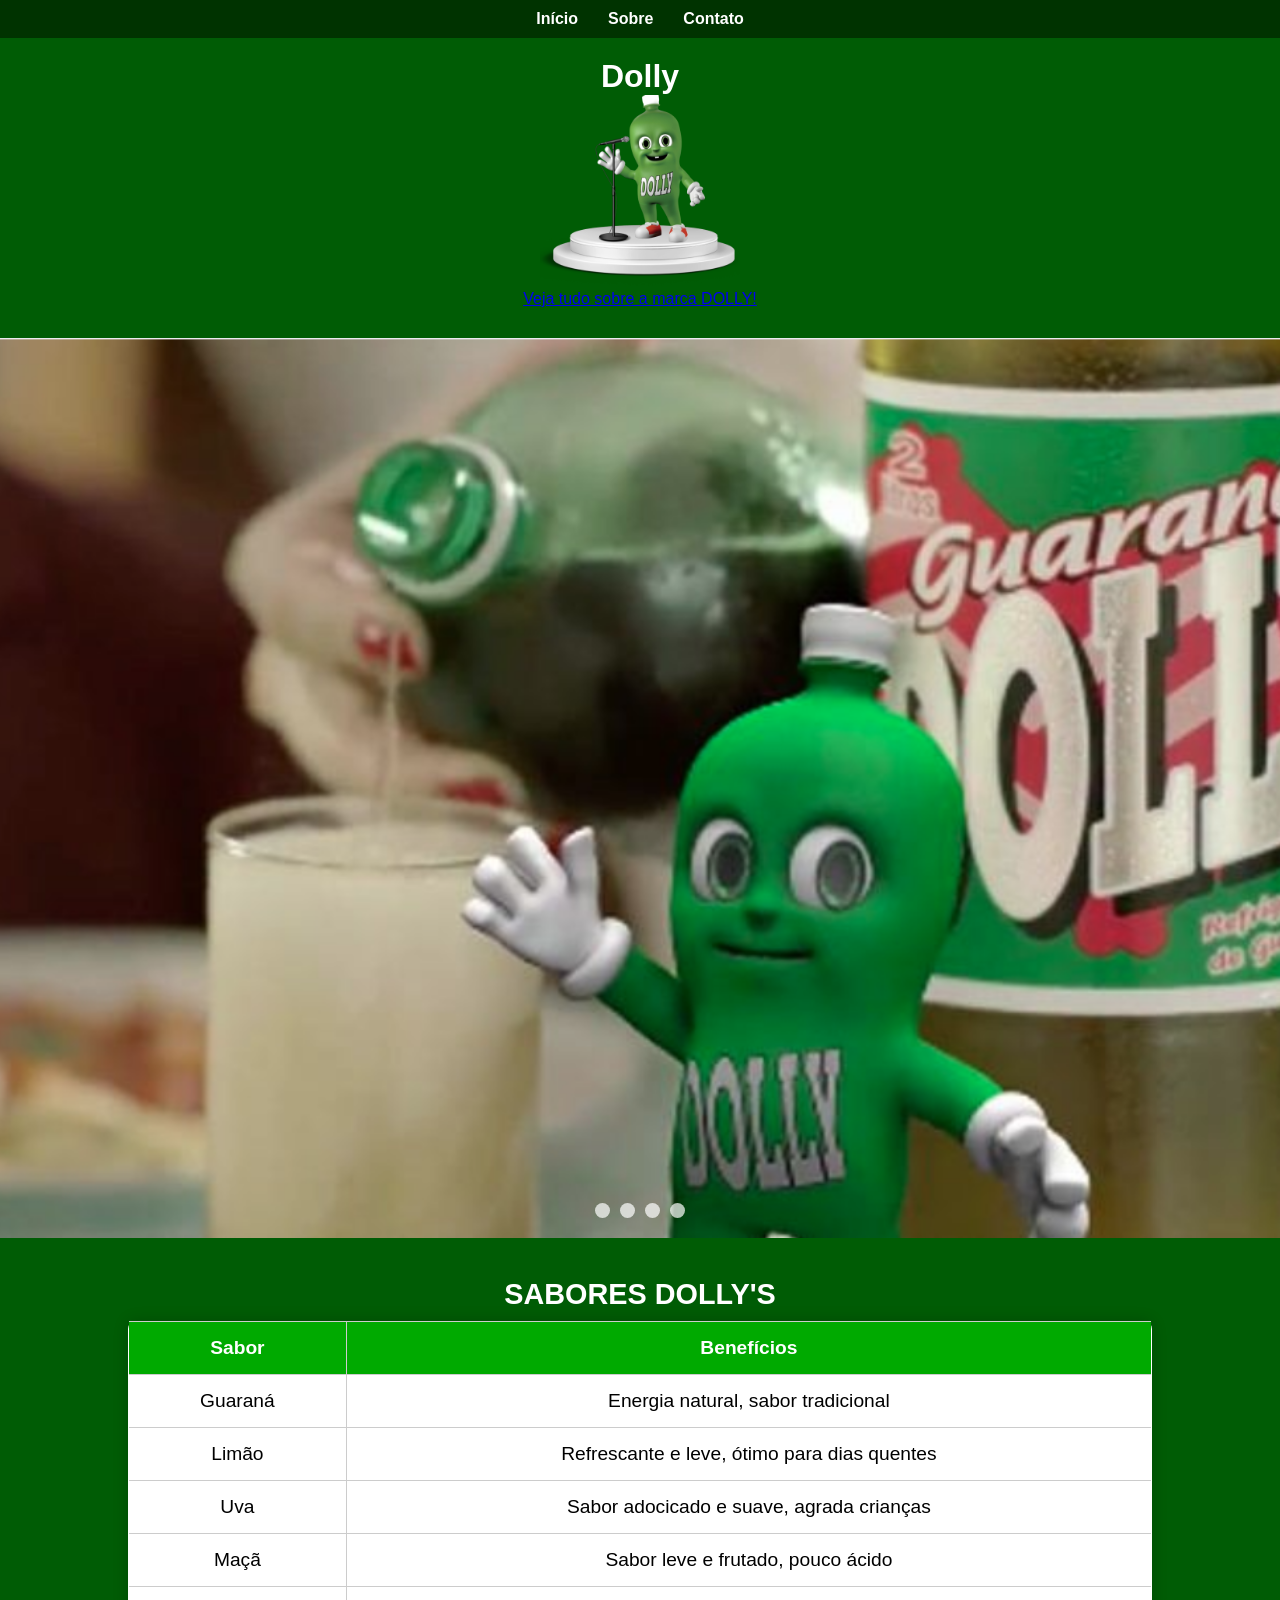
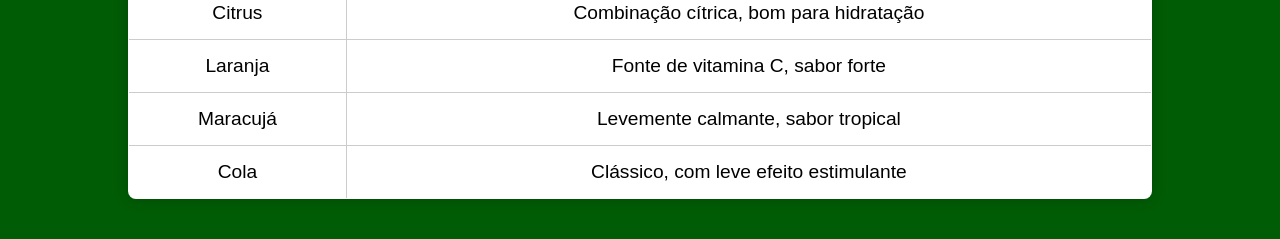
<file: loja automático/index.html>
<!DOCTYPE html>
<html lang="pt-br">
<head>
  <meta charset="UTF-8" />
  <meta name="viewport" content="width=device-width, initial-scale=1.0"/>
  <title>Dolly</title>
  <link rel="stylesheet" href="style.css" />
</head>
<body class="light-theme">

    <header>
        <nav>
          <ul>
            <li><a href="#">Início</a></li>
            <li><a href="#">Sobre</a></li>
            <li><a href="#">Contato</a></li>
          </ul>
        </nav>
      </header>
      
  <h1>Dolly</h1>
  <ul>
    <li><img src="dollynho_palco-.png" alt="logo" width="200"></li>
  </ul>

  <p><a href="https://www.dolly.com.br/" target="_blank">Veja tudo sobre a marca DOLLY!</a></p>

  <div class="slide-container">
    <span id="slider1"></span>
    <span id="slider2"></span>
    <span id="slider3"></span>
    <span id="reset"></span>

    <div class="image-container">
      <img src="dolly1.png" class="slider-image" />
      <img src="dolly2.png" class="slider-image" />
      <img src="dolly3.png" class="slider-image" />
    </div>

    <div class="button-container">
      <a href="#slider1" class="slider-button"></a>
      <a href="#slider2" class="slider-button"></a>
      <a href="#slider3" class="slider-button"></a>
      <a href="#reset" class="slider-button reset-button"></a>
    </div>
  </div>

  <table border="1">
    <caption><strong>SABORES DOLLY'S</strong></caption>
    <thead>
      <tr>
        <th>Sabor</th>
        <th>Benefícios</th>
      </tr>
    </thead>
    <tbody>
      <tr><td>Guaraná</td><td>Energia natural, sabor tradicional</td></tr>
      <tr><td>Limão</td><td>Refrescante e leve, ótimo para dias quentes</td></tr>
      <tr><td>Uva</td><td>Sabor adocicado e suave, agrada crianças</td></tr>
      <tr><td>Maçã</td><td>Sabor leve e frutado, pouco ácido</td></tr>
      <tr><td>Citrus</td><td>Combinação cítrica, bom para hidratação</td></tr>
      <tr><td>Laranja</td><td>Fonte de vitamina C, sabor forte</td></tr>
      <tr><td>Maracujá</td><td>Levemente calmante, sabor tropical</td></tr>
      <tr><td>Cola</td><td>Clássico, com leve efeito estimulante</td></tr>
    </tbody>
  </table>

</body>
</html>
</file>
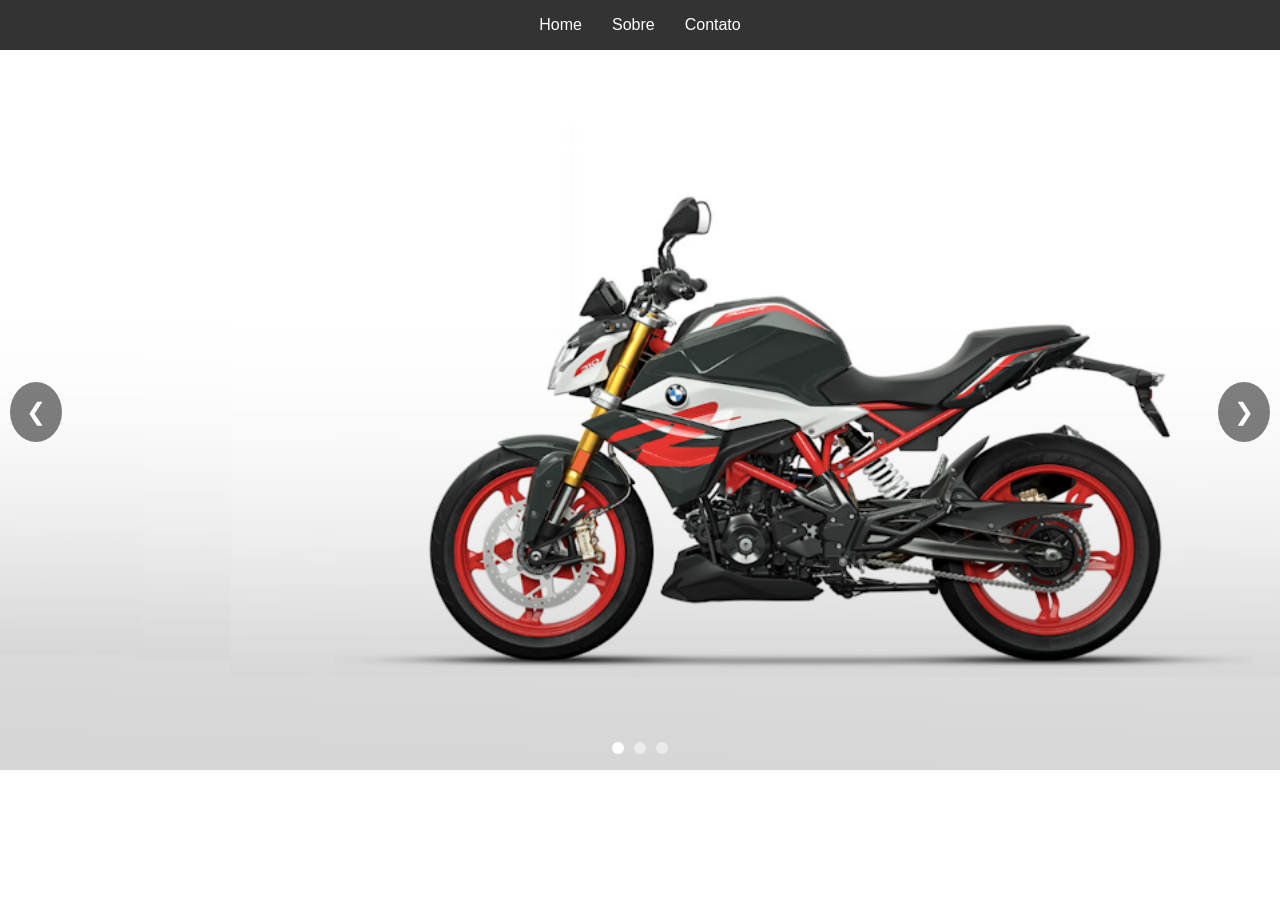
<file: loja/index.html>
<!DOCTYPE html>
<html lang="pt-br">
<head>
    <meta charset="UTF-8" />
    <meta name="viewport" content="width=device-width, initial-scale=1.0"/>
    <link rel="stylesheet" href="main.css" />
    <title>Carrossel BMW</title>
</head>
<body>

    <header>
        <nav>
            <ul>
                <li><a href="#">Home</a></li>
                <li><a href="#">Sobre</a></li>
                <li><a href="#">Contato</a></li>
            </ul>
        </nav>
    </header>

    <section class="carousel-container">
        <div class="carousel">
            <div class="carousel-item">
                <img src="BMW1.png" alt="BMW 1" />
            </div>
            <div class="carousel-item">
                <img src="BMW2.png" alt="BMW 2" />
            </div>
            <div class="carousel-item">
                <img src="BMW3.png" alt="BMW 3" />
            </div>
        </div>

        <!-- Botões com setas visíveis -->
        <button class="carousel-button prev">&#10094;</button>
        <button class="carousel-button next">&#10095;</button>

        <div class="carousel-dots"></div>
    </section>

    <script src="app.js"></script>
</body>
</html>
</file>
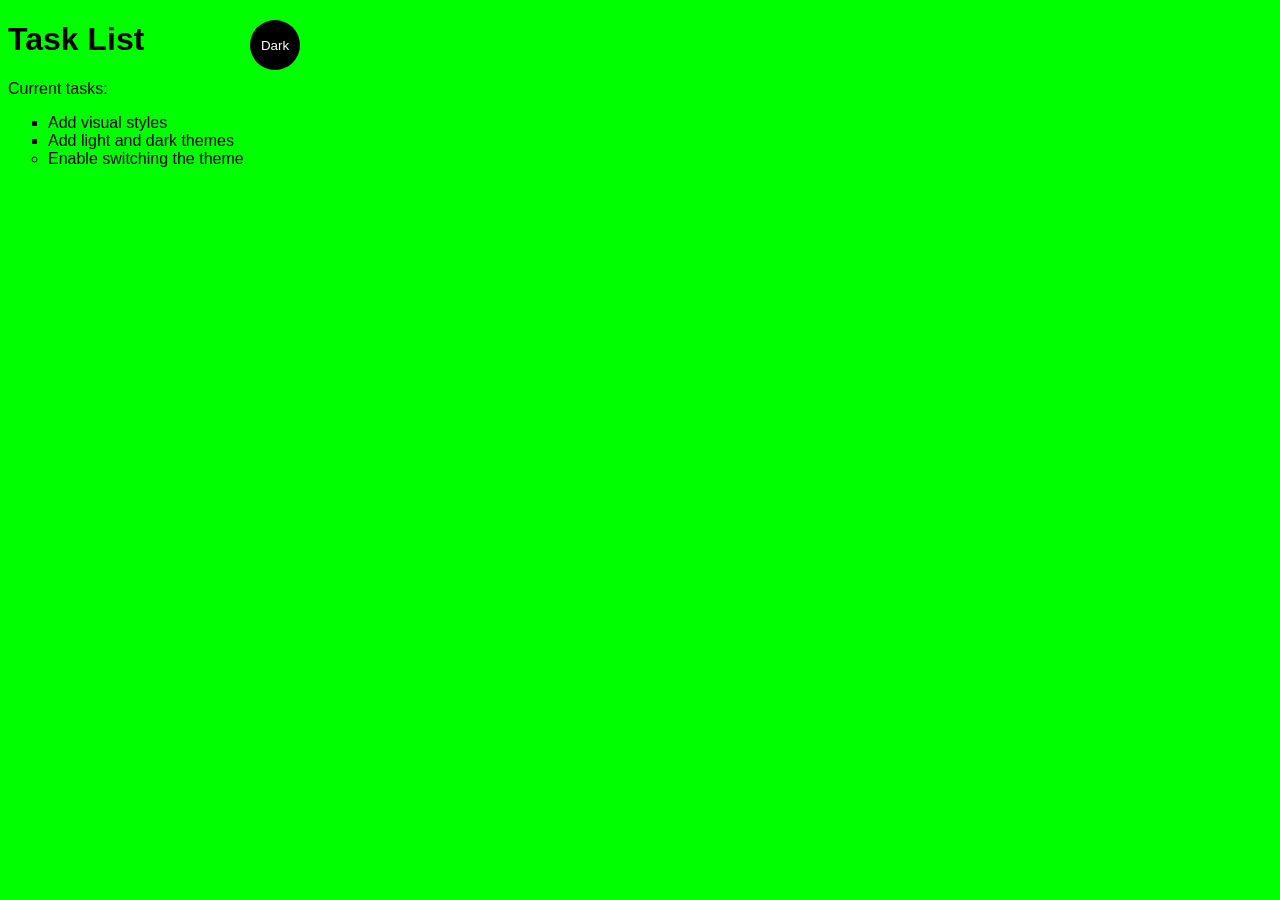
<file: site-simples/index.html>
<!DOCTYPE html>
<html lang="en">
<head>
    <meta charset="UTF-8">
    <title>Loja Oficial</title>
    <link rel="stylesheet" href="main.css">
</head>
<body class="light-theme">
    <h1>Task List</h1>
    <p id="msg">Current tasks:</p>
    <ul>
        <li class="list">Add visual styles</li>
        <li class="list">Add light and dark themes</li>
        <li>Enable switching the theme</li>
    </ul>
    <div>
        <button class="btn">Dark</button>
    </div>
    <script src="apps.js"></script>
    <noscript>You need to enable JavaScript to view the full site.</noscript>
</body>
</html>
</file>
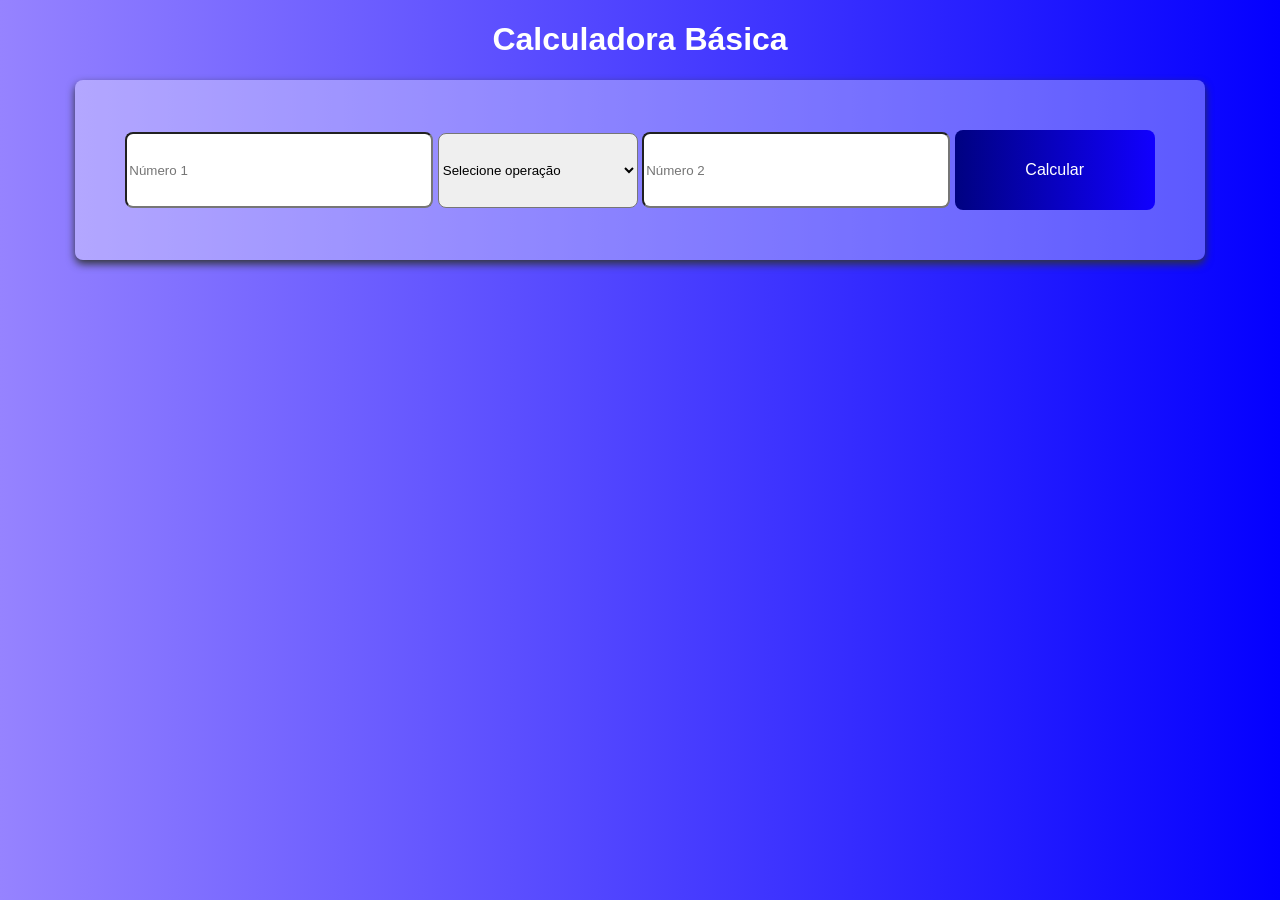
<file: calculadora html/calculadora.html>
<!DOCTYPE html>
<html lang="pt-BR">
<head>
    <meta charset="UTF-8">
    <meta name="viewport" content="width=device-width, initial-scale=1.0">
    <link rel="stylesheet" href="main.css">
    <title>Calculadora Básica</title>
</head>
<body>
    <h1>Calculadora Básica</h1>

    <form class="calcForm" id="calcForm">
        <input type="number" id="num1" placeholder="Número 1" required/>
        <select id="operacao" name="operacao" required>
            <option value="" disabled selected>Selecione operação</option>
            <option value="somar">Somar</option>
            <option value="subtrair">Subtrair</option>
            <option value="multiplicar">Multiplicar</option>
            <option value="dividir">Dividir</option>
        </select>
        <input type="number" id="num2" name="num2" placeholder="Número 2" required/>
        <button type="submit">Calcular</button>
    </form>
    <script src="script.js"></script>
    <div id="erro"></div>
    <div id="resultado"></div>
</body>
</html>
</file>
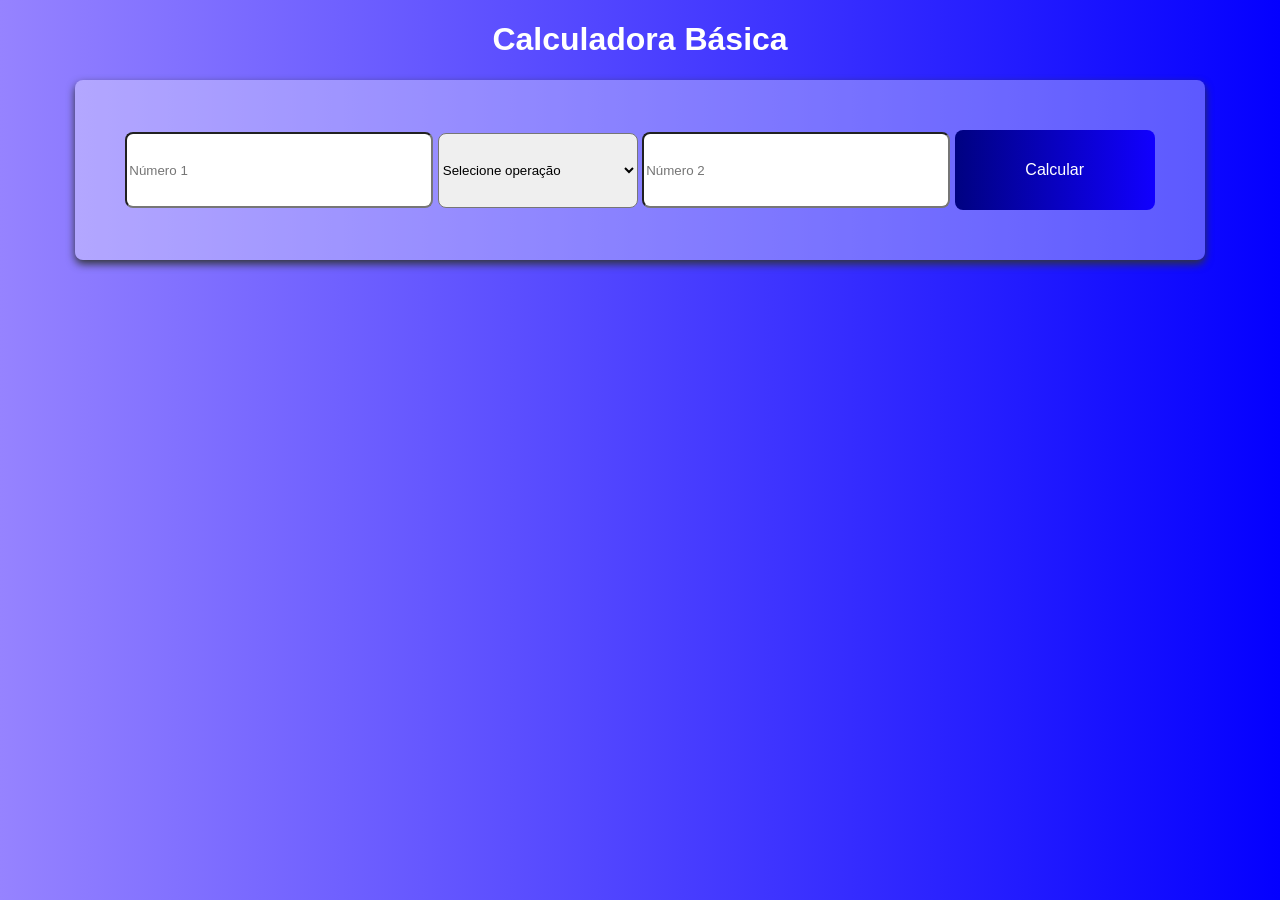
<file: Calculadora senaii/calculadora.html>
<!DOCTYPE html>
<html lang="pt-BR">
<head>
    <meta charset="UTF-8">
    <meta name="viewport" content="width=device-width, initial-scale=1.0">
    <link rel="stylesheet" href="CSS/main.css">
    <title>Calculadora Básica</title>
</head>
<body>
    <h1>Calculadora Básica</h1>

    <form class="calcForm" id="calcForm">
        <input type="number" id="num1" placeholder="Número 1" required/>
        <select id="operacao" name="operacao" required>
            <option value="" disabled selected>Selecione operação</option>
            <option value="somar">Somar</option>
            <option value="subtrair">Subtrair</option>
            <option value="multiplicar">Multiplicar</option>
            <option value="dividir">Dividir</option>
        </select>
        <input type="number" id="num2" name="num2" placeholder="Número 2" required/>
        <button type="submit">Calcular</button>
    </form>
    <script src="js/script.js"></script>
    <div id="erro"></div>
    <div id="resultado"></div>
</body>
</html>
</file>
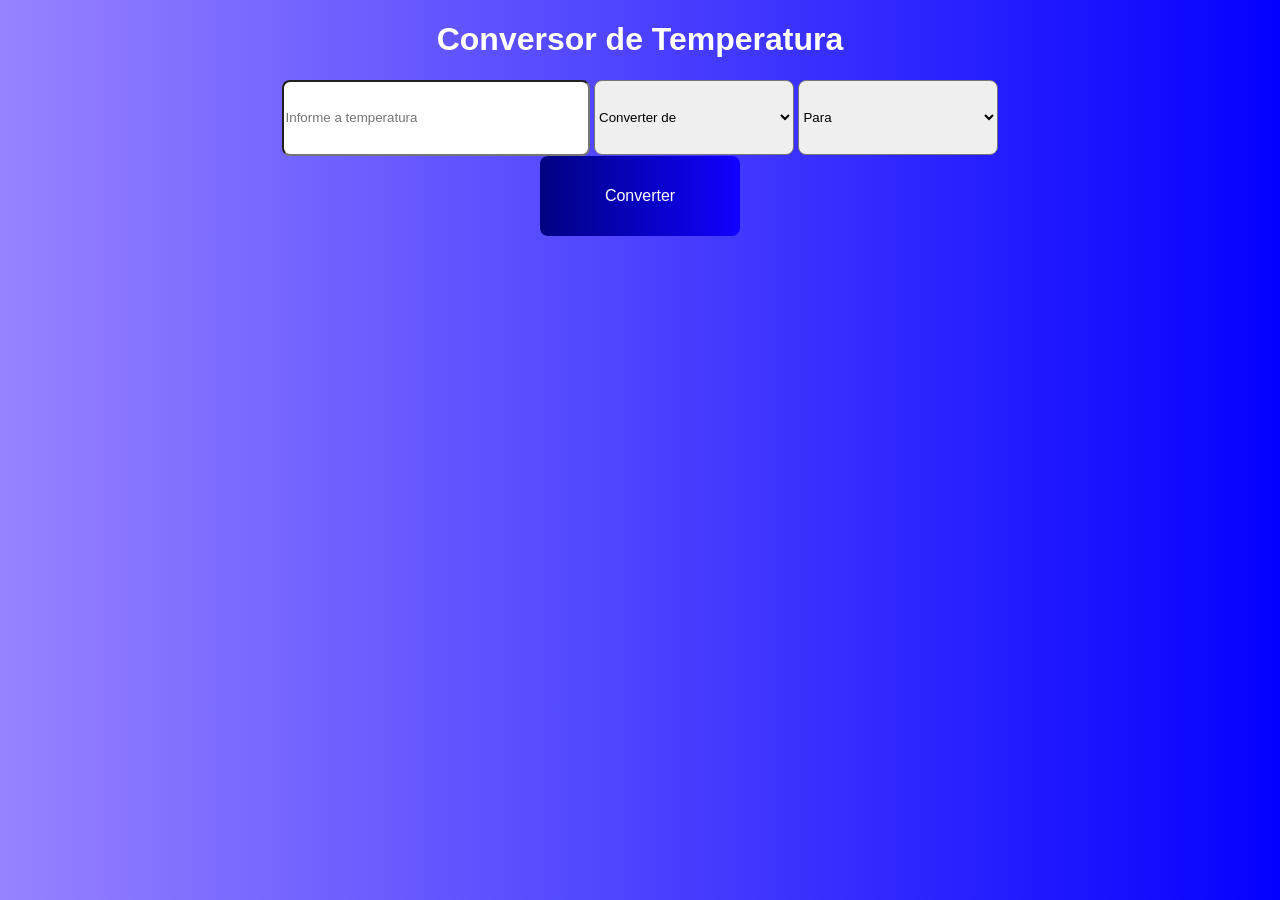
<file: Conversor de Temperatura/conversor.html>
<!DOCTYPE html>
<html lang="pt-br">
<head>
    <link rel="stylesheet" href="style.css">
    <meta charset="UTF-8">
    <meta name="viewport" content="width=device-width, initial-scale=1.0">
    <title>Conversor de Temperatura</title>
</head>
<body>
    <h1>Conversor de Temperatura</h1>
    <form class="calculadora" id="conversor">
        <input type="number" id="valor" name="valor" placeholder="Informe a temperatura" required/>

        <select id="de" name="de" required>
            <option value="" disabled selected>Converter de</option>
            <option value="celsius">Celsius (°C)</option>
            <option value="fahrenheit">Fahrenheit (°F)</option>
            <option value="kelvin">Kelvin (K)</option>
        </select>

        <select id="para" name="para" required>
            <option value="" disabled selected>Para</option>
            <option value="celsius">Celsius (°C)</option>
            <option value="fahrenheit">Fahrenheit (°F)</option>
            <option value="kelvin">Kelvin (K)</option>
        </select>

        <div class="botao">
            <button type="submit">Converter</button>
        </div>
    </form>

    <div id="erro"></div>
    <div id="resultado"></div>

    <script src="script.js"></script>
</body>
</html>
</file>
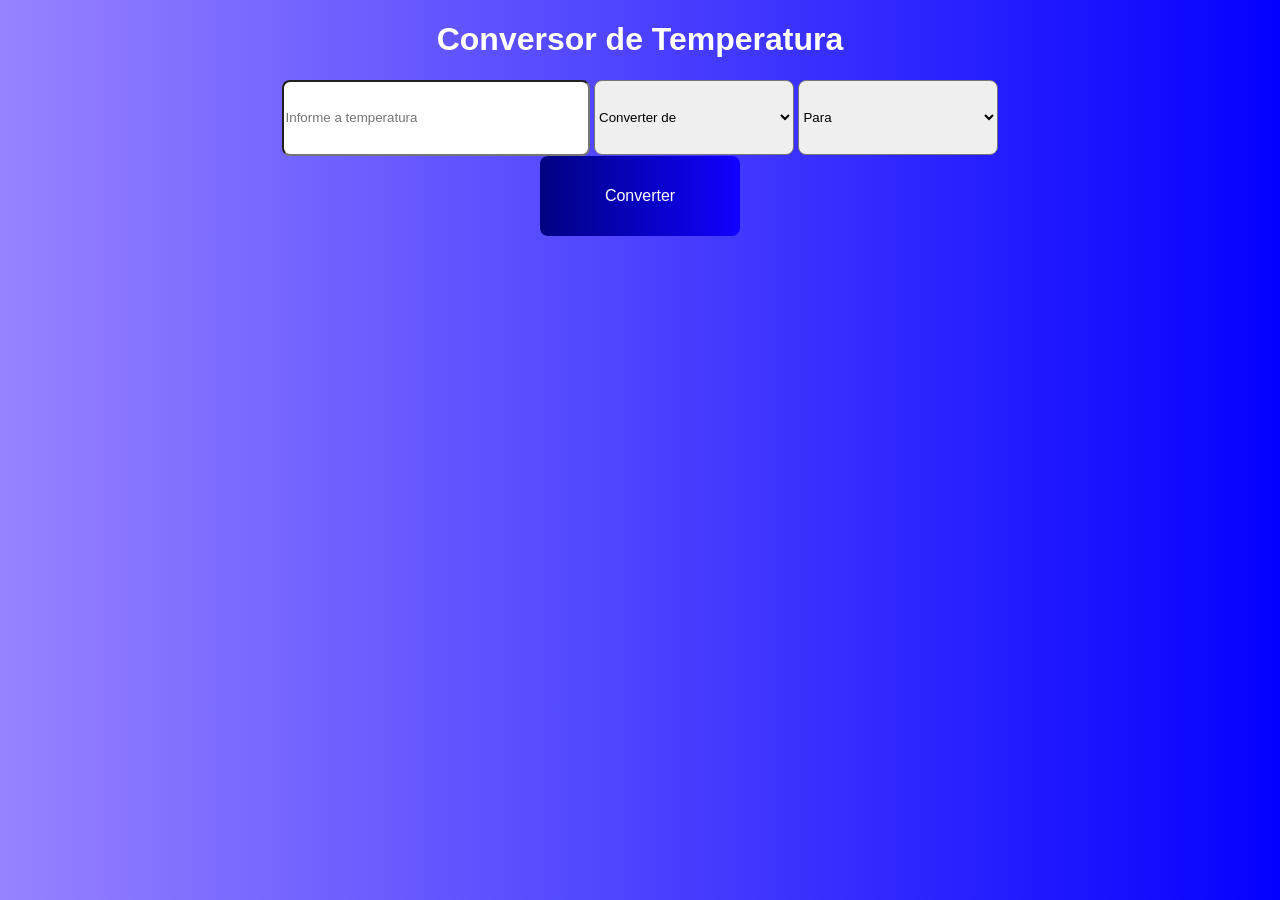
<file: Conversor/conversor.html>
<!DOCTYPE html>
<html lang="pt-br">
<head>
    <link rel="stylesheet" href="CSS/style.css">
    <meta charset="UTF-8">
    <meta name="viewport" content="width=device-width, initial-scale=1.0">
    <title>Conversor de Temperatura</title>
</head>
<body>
    <h1>Conversor de Temperatura</h1>
    <form class="calculadora" id="conversor">
        <input type="number" id="valor" name="valor" placeholder="Informe a temperatura" required/>

        <select id="de" name="de" required>
            <option value="" disabled selected>Converter de</option>
            <option value="celsius">Celsius (°C)</option>
            <option value="fahrenheit">Fahrenheit (°F)</option>
            <option value="kelvin">Kelvin (K)</option>
        </select>

        <select id="para" name="para" required>
            <option value="" disabled selected>Para</option>
            <option value="celsius">Celsius (°C)</option>
            <option value="fahrenheit">Fahrenheit (°F)</option>
            <option value="kelvin">Kelvin (K)</option>
        </select>

        <div class="botao">
            <button type="submit">Converter</button>
        </div>
    </form>

    <div id="erro"></div>
    <div id="resultado"></div>

    <script src="Js/script.js"></script>
</body>
</html>
</file>
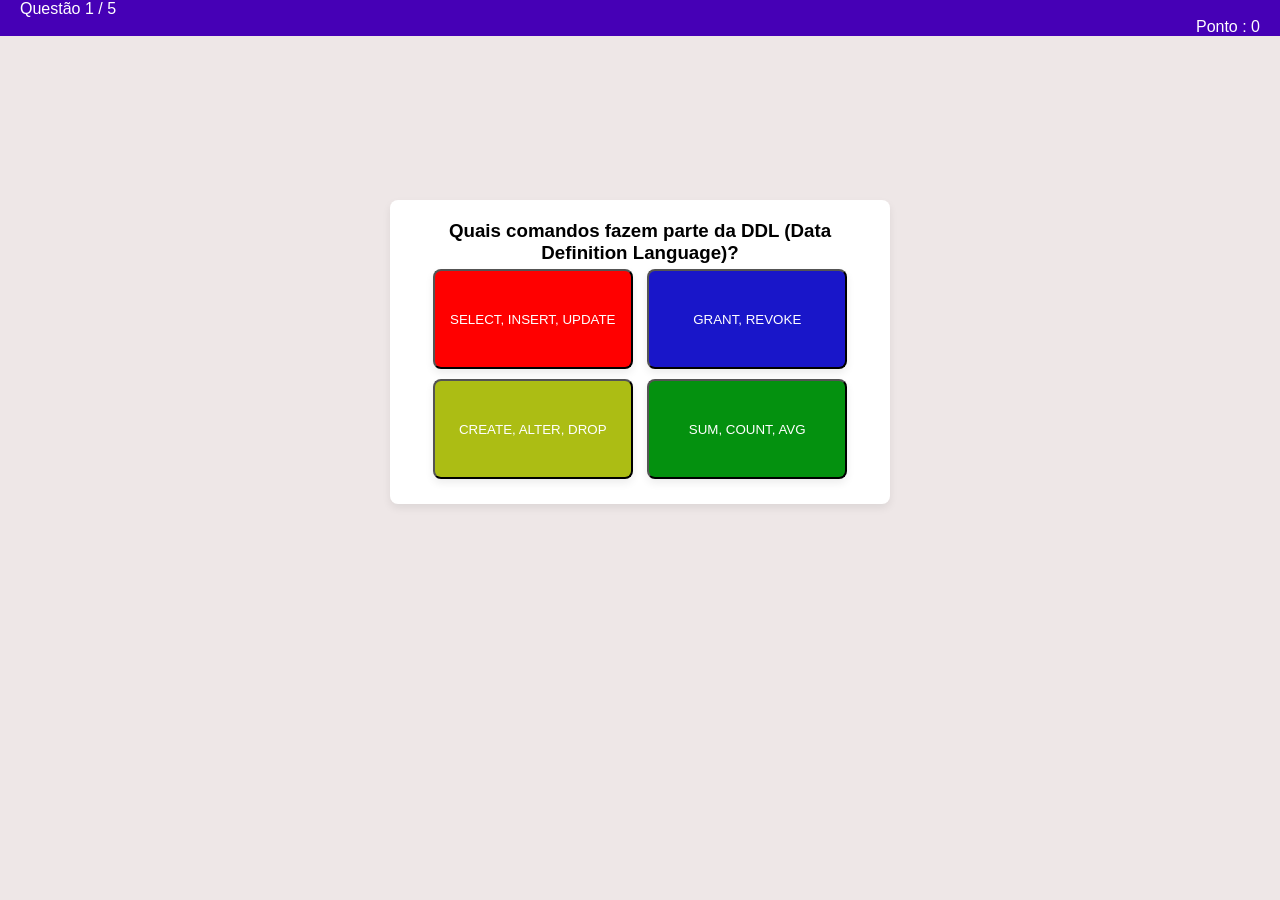
<file: Tela Quizz/Quiz.html>
<!DOCTYPE html>
<html lang="en">

<head>
    <meta charset="UTF-8">
    <meta name="viewport" content="width=device-width, initial-scale=1.0">
    <link rel="stylesheet" href="css/style.css">
    <title>Tela Quiz</title>
</head>

<body>
    <header>
        <div class="questao">Questão 1 / 5</div>
        <div class="ponto">Ponto : 0</div>
</header>
        <div class="Bloco">
            <h3>Quais comandos fazem parte da DDL (Data Definition Language)?</h2>

            <div class="opcoes"></div>
            <button class="vermelho">SELECT, INSERT, UPDATE</button>
            <button class="azul">GRANT, REVOKE</button>
            <button class="amarelo">CREATE, ALTER, DROP</button>
            <button class="verde">SUM, COUNT, AVG</button>
</body>

</html>
</file>
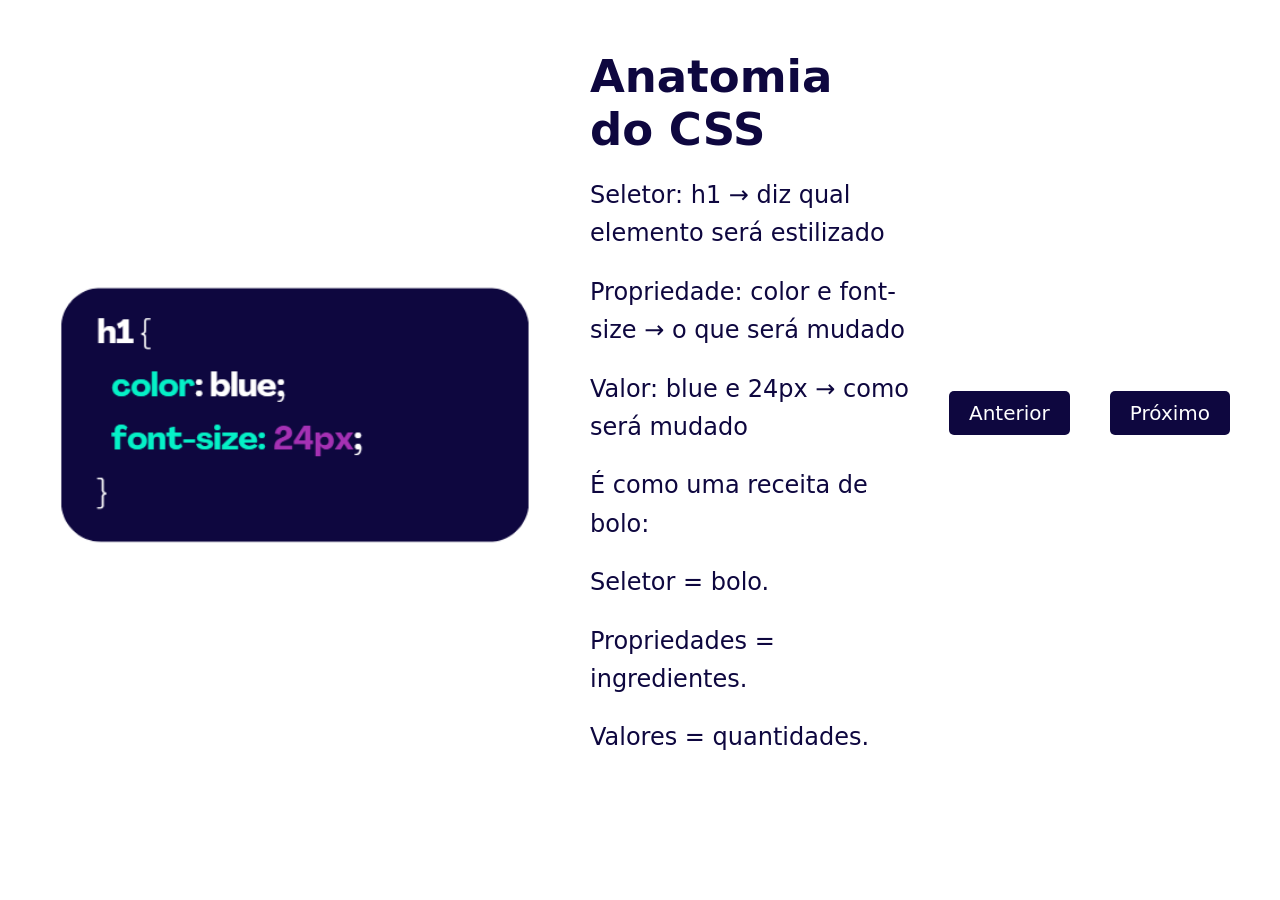
<file: Missão CSS/Missão CSS/anatomia.html>
<!DOCTYPE html>
<html lang="pt-br">
<head>
    <meta charset="UTF-8">
    <meta name="viewport" content="width=device-width, initial-scale=1.0">
    <title>Anatomia do CSS</title>
    <link rel="stylesheet" href="style.css">
</head>
<body>
    <div class="container">
        <div class="imagem">
            <img src="Captura de tela 2025-11-05 121807.png" alt="w3c e navegadores">
        </div>
        <div class="texto">
            <h1>Anatomia do CSS</h1>
            <p>Seletor: h1 → diz qual elemento será estilizado</p>
            <p>Propriedade: color e font-size → o que será mudado</p>
            <p>Valor: blue e 24px → como será mudado</p>
            <p>É como uma receita de bolo:</p>
            <p>Seletor = bolo.</p>
            <p>Propriedades = ingredientes.</p>
            <p>Valores = quantidades.</p>

        </div>
          <a href="ligarocss.html">
                <button>Anterior</button>
            </a>
        <a href="mira.html">
                <button>Próximo</button>
            </a>
    </div>
</body>
</html>
</file>
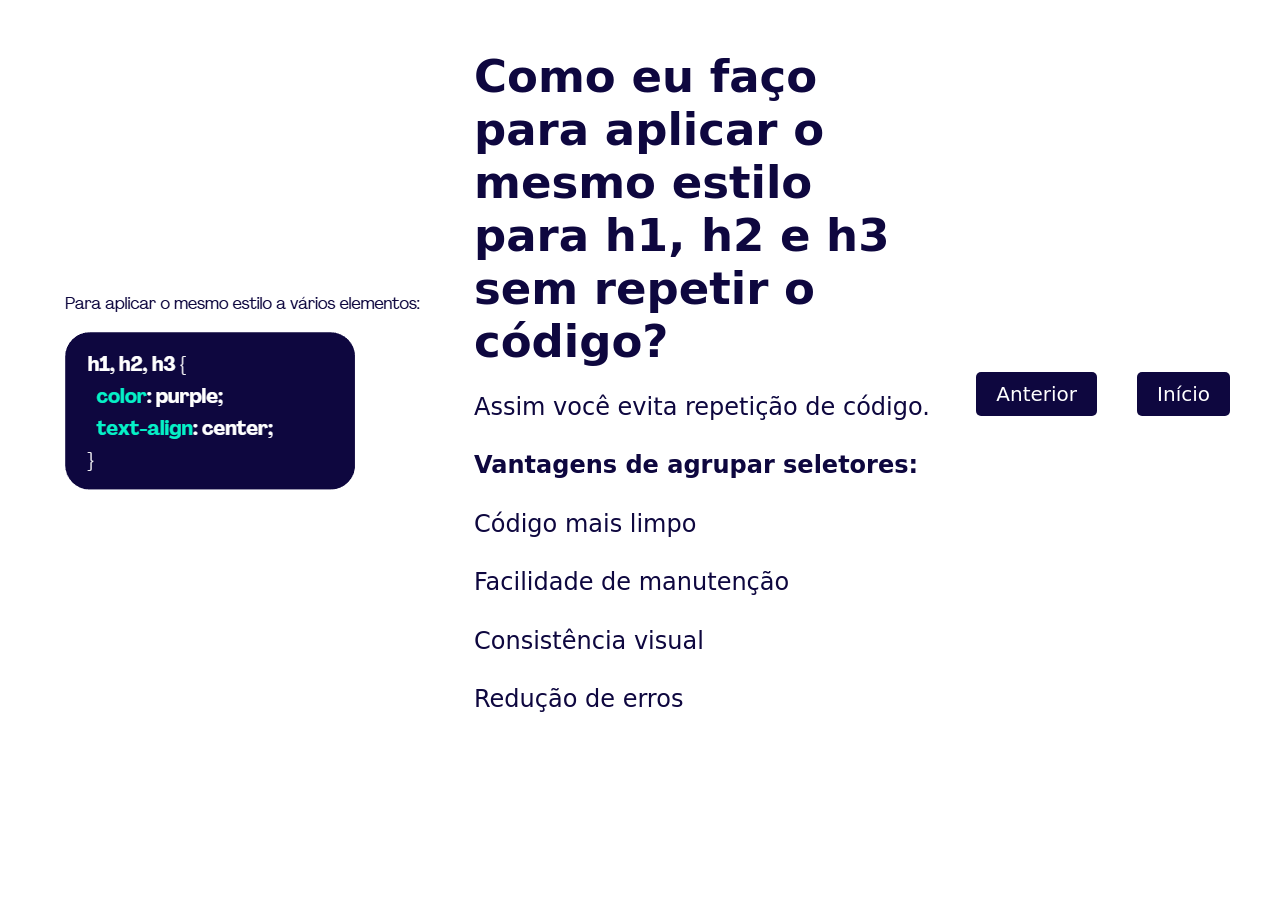
<file: Missão CSS/Missão CSS/h1h2h3.html>
<!DOCTYPE html>
<html lang="pt-br">
<head>
    <meta charset="UTF-8">
    <meta name="viewport" content="width=device-width, initial-scale=1.0">
    <title>Como aplicar o mesmo estilo?</title>
    <link rel="stylesheet" href="style.css">
</head>
<body>
    <div class="container">
        <div class="imagem1">
            <img src="Captura de tela 2025-11-05 140030.png" alt="exemplo">
        </div>
        <div class="texto">
            <h1>Como eu faço para aplicar o mesmo estilo para h1, h2 e h3 sem repetir o código?
</h1>
            <p>Assim você evita repetição de código.</p>
            <p><strong>Vantagens de agrupar seletores:</strong></p>
            <p>Código mais limpo</p>
            <p>Facilidade de manutenção</p>
            <p>Consistência visual</p>
            <p>Redução de erros</p>

        </div>
          <a href="ligarocss.html">
                <button>Anterior</button>
            </a>
        <a href="introducao.html">
                <button>Início</button>
            </a>
    </div>
</body>
</html>
</file>
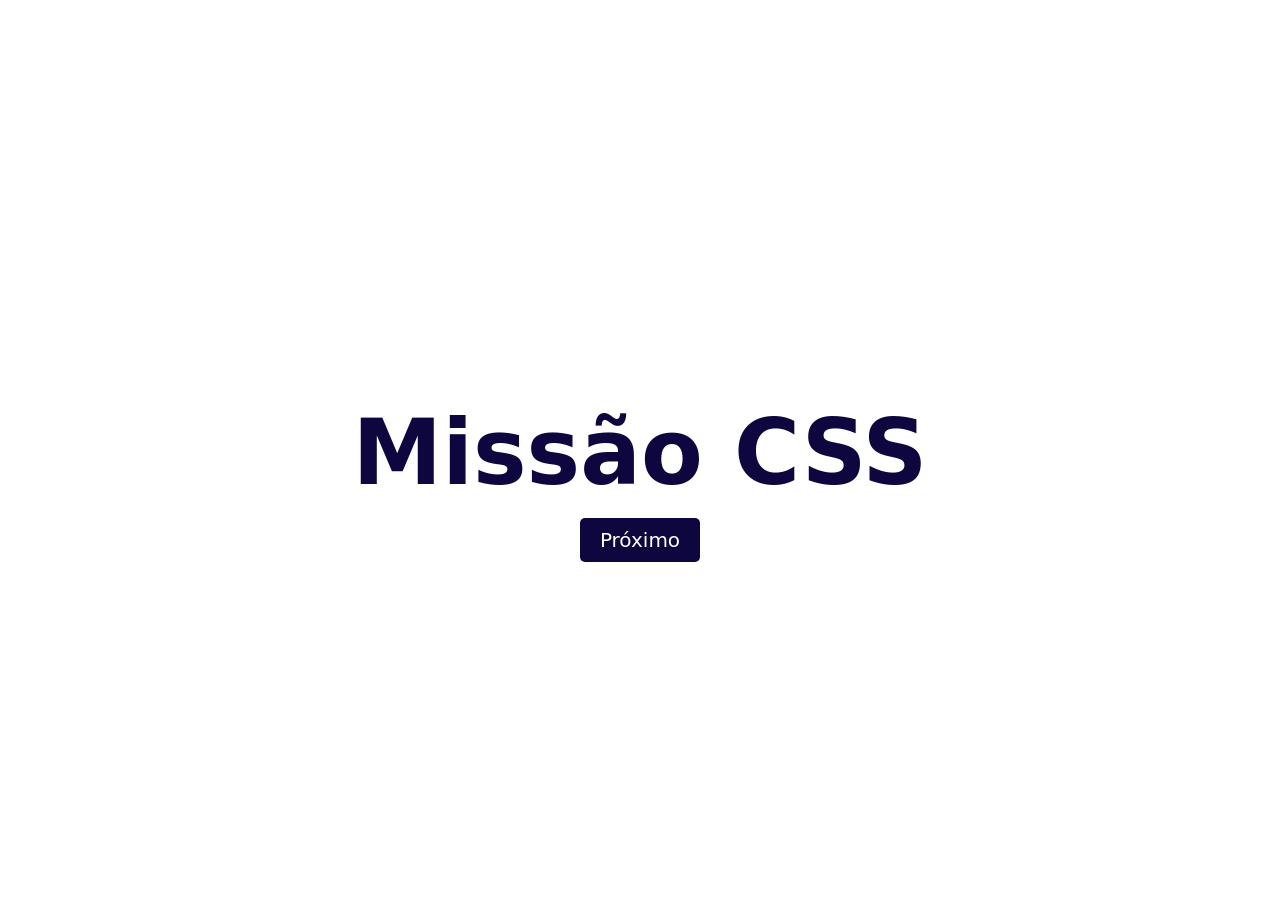
<file: Missão CSS/Missão CSS/introducao.html>
<!DOCTYPE html>
<html lang="pt-br">
<head>
    <link rel="stylesheet" href="style.css">
    <meta charset="UTF-8">
    <meta name="viewport" content="width=device-width, initial-scale=1.0">
    <title>Missão CSS</title>
</head>
<body>
    <div class="introducao">
        <main>
            <h1>Missão CSS</h1>
        </main>
          <a href="oqecss.html">
            <button>
                Próximo
            </button>
            </a>
    </div>
</body>
</html>
</file>
<file: loja automático/style.css>
* {
    margin: 0;
    padding: 0;
    box-sizing: border-box;
  }
  
  body {
    background-color: #005c05;
    text-align: center;
    font-family: Arial, sans-serif;
    color: white;
  }
  
  h1 {
    margin-top: 20px;
  }
  
  nav ul {
    list-style: none;
    display: flex;
    justify-content: center;
    background-color: #003300;
    padding: 10px;
  }
  
  nav ul li {
    margin: 0 15px;
  }
  
  nav ul li a {
    color: white;
    text-decoration: none;
    font-weight: bold;
  }
  
  .slide-container {
    width: 100vw;
    height: 100vh;
    overflow: hidden;
    position: relative;
    margin: 30px 0;
  }
  
  .image-container {
    width: 300vw;
    height: 100vh;
    display: flex;
    animation: slideAnimation 9s infinite ease-in-out;
  }
  
  .slider-image {
    width: 100vw;
    height: 100vh;
    object-fit: cover;
  }
  
  .button-container {
    position: absolute;
    bottom: 20px;
    left: 50%;
    transform: translateX(-50%);
    display: flex;
    gap: 10px;
  }
  
  .slider-button {
    display: inline-block;
    height: 15px;
    width: 15px;
    border-radius: 50%;
    background-color: rgba(255, 255, 255, 0.7);
    cursor: pointer;
    transition: background-color 0.3s ease;
  }
  
  .slider-button:hover {
    background-color: #888;
  }
  
  @keyframes slideAnimation {
    0% { transform: translateX(0); }
    33.33% { transform: translateX(-100vw); }
    66.66% { transform: translateX(-200vw); }
    100% { transform: translateX(0); }
  }
  
  #slider1:target ~ .image-container {
    animation: none;
    transform: translateX(0);
  }
  #slider2:target ~ .image-container {
    animation: none;
    transform: translateX(-100vw);
  }
  #slider3:target ~ .image-container {
    animation: none;
    transform: translateX(-200vw);
  }
  #reset:target ~ .image-container {
    animation: slideAnimation 9s infinite ease-in-out;
  }
  

  table {
    margin: 40px auto;
    width: 80%;
    border-collapse: collapse;
    background-color: #ffffff;
    color: #000;
    font-size: 1.2em;
    box-shadow: 0 0 15px rgba(0, 0, 0, 0.2);
    border-radius: 8px;
    overflow: hidden;
  }
  
  caption {
    font-size: 1.5em;
    font-weight: bold;
    margin-bottom: 10px;
    color: #fff;
  }
  
  th, td {
    padding: 15px;
    border: 1px solid #ccc;
    text-align: center;
  }
  
  th {
    background-color: #00aa00;
    color: white;
  }
</file>
<file: loja/main.css>
body {
    margin: 0;
    font-family: Arial, sans-serif;
}

header nav ul {
    list-style: none;
    display: flex;
    justify-content: center;
    background-color: #333;
    padding: 1rem;
    margin: 0;
}

header nav ul li a {
    color: white;
    text-decoration: none;
    margin: 0 15px;
}

.carousel-container {
    position: relative;
    max-width: 100%;
    margin: 0 auto;
    overflow: hidden;
}

.carousel {
    display: flex;
    transition: transform 0.5s ease-in-out;
}

.carousel-item {
    min-width: 100%;
    height: auto;
}

.carousel-item img {
    width: 100%;
    height: auto;
    object-fit: cover;
}

.carousel-button {
    position: absolute;
    top: 50%;
    transform: translateY(-50%);
    background: rgba(0, 0, 0, 0.5);
    color: white;
    padding: 16px;
    border: none;
    cursor: pointer;
    border-radius: 50%;
    font-size: 24px;
    z-index: 10;
}

.prev {
    left: 10px;
}

.next {
    right: 10px;
}

.carousel-dots {
    position: absolute;
    bottom: 20px;
    left: 50%;
    transform: translateX(-50%);
    display: flex;
    gap: 10px;
}

.dot {
    width: 12px;
    height: 12px;
    border-radius: 50%;
    background: rgba(255, 255, 255, 0.5);
    cursor: pointer;
}

.dot.active {
    background: white;
}
</file>
<file: site-simples/main.css>
body {
    font-family: monospace;
}
ul{
    font-family: helvetica;
}
li{
    list-style: circle;
}
.list{
    list-style: square
}
.light-theme {
    color:#000000;
    background: #00FF00;
}
:root{
    --green: #00FF00;
    --white: #ffffff;
    --black: #000000;
}
.light-theme {
    --bg: var(--green);
    --fontColor: var(--black);
}
.dark-theme {
    --bg: var(--black);
    --fontColor: var(--green);
}
* {
    color: var(--fontColor);
    font-family: helvetica;
}
body {
    background: var(--bg);
}
.btn{
    color: var(--btnFontColor);
    background-color: var(--btnBg);
}
.btn{
    position: absolute;
    top: 20px;
    left: 250px;
    height: 50px;
    width: 50px;
    border-radius: 50%;
    border: none;
    color: var(--btnFontColor);
    background-color: var(--btnBg);
}
.btn:focus { outline-style: none; }
.light-theme{
    --bg: var(--green);
    --fontColor: var(--black);
    --btnBg: var(--black);
    --btnFontColor: var(--white);
}
.dark-theme{
    --bg: var(--black);
    --fontColor: var(--green);
    --btnBg: var(--white);
    --btnFontColor: var(--black);
}
</file>
<file: calculadora html/main.css>
body {
    font-family: Verdana, Geneva, Tahoma, sans-serif;
    background: linear-gradient( to left, rgb(4, 0, 255), rgb(150, 131, 255)) ;
    color: #ffffff;
    margin: 0px;
    padding: 0px;
    text-align: center;
}

.calcForm {
    background-color: #ffffff54;
    border-radius: 8px;
    padding: 50px;
    box-shadow: 0 4px 8px #303436;
    display: inline-block;
}

button {
    background: linear-gradient( to left, rgb(17, 0, 255), rgb(0, 2, 129)) ;
    color: #ffffff;
    border: none;
    padding: 10px;
    border-radius: 8px;
    font-size: 16px;
}

input[type="number"],
    num1 {
        width: 300px;
        height: 70px;
        border-radius: 8px;
    }
button {
    width: 200px;
    height: 80px;
    border-radius: 8px;
}
button:hover{
    background: linear-gradient( to right, rgb(47, 0, 255), rgb(143, 131, 255)) ;
}
select{
    width: 200px;
    height: 75px;
    border-radius: 8px;
}
select:hover{
    background: linear-gradient( to right, rgb(55, 0, 255), rgb(150, 131, 255)) ;
}
input[type="number"]:hover, 
num1:hover{
    background: linear-gradient( to right, rgb(47, 0, 255), rgb(255, 131, 245)) ;
}
</file>
<file: Calculadora senaii/CSS/main.css>
body {
    font-family: Verdana, Geneva, Tahoma, sans-serif;
    background: linear-gradient( to left, rgb(4, 0, 255), rgb(150, 131, 255)) ;
    color: #ffffff;
    margin: 0px;
    padding: 0px;
    text-align: center;
}

.calcForm {
    background-color: #ffffff54;
    border-radius: 8px;
    padding: 50px;
    box-shadow: 0 4px 8px #303436;
    display: inline-block;
}

button {
    background: linear-gradient( to left, rgb(17, 0, 255), rgb(0, 2, 129)) ;
    color: #ffffff;
    border: none;
    padding: 10px;
    border-radius: 8px;
    font-size: 16px;
}

input[type="number"],
    num1 {
        width: 300px;
        height: 70px;
        border-radius: 8px;
    }
button {
    width: 200px;
    height: 80px;
    border-radius: 8px;
}
button:hover{
    background: linear-gradient( to right, rgb(47, 0, 255), rgb(143, 131, 255)) ;
}
select{
    width: 200px;
    height: 75px;
    border-radius: 8px;
}
select:hover{
    background: linear-gradient( to right, rgb(55, 0, 255), rgb(150, 131, 255)) ;
}
input[type="number"]:hover, 
num1:hover{
    background: linear-gradient( to right, rgb(47, 0, 255), rgb(255, 131, 245)) ;
}
</file>
<file: Conversor de Temperatura/style.css>
body {
    font-family: Verdana, Geneva, Tahoma, sans-serif;
    background: linear-gradient( to left, rgb(4, 0, 255), rgb(150, 131, 255)) ;
    color: #ffffff;
    margin: 0px;
    padding: 0px;
    text-align: center;
}

.calcForm {
    background-color: #ffffff54;
    border-radius: 8px;
    padding: 50px;
    box-shadow: 0 4px 8px #303436;
    display: inline-block;
}

button {
    background: linear-gradient( to left, rgb(17, 0, 255), rgb(0, 2, 129)) ;
    color: #ffffff;
    border: none;
    padding: 10px;
    border-radius: 8px;
    font-size: 16px;
}

input[type="number"],
    num1 {
        width: 300px;
        height: 70px;
        border-radius: 8px;
    }
button {
    width: 200px;
    height: 80px;
    border-radius: 8px;
}
button:hover{
    background: linear-gradient( to right, rgb(47, 0, 255), rgb(143, 131, 255)) ;
}
select{
    width: 200px;
    height: 75px;
    border-radius: 8px;
}
select:hover{
    background: linear-gradient( to right, rgb(55, 0, 255), rgb(150, 131, 255)) ;
}
input[type="number"]:hover, 
num1:hover{
    background: linear-gradient( to right, rgb(47, 0, 255), rgb(255, 131, 245)) ;
}
</file>
<file: Conversor/CSS/style.css>
body {
    font-family: Verdana, Geneva, Tahoma, sans-serif;
    background: linear-gradient( to left, rgb(4, 0, 255), rgb(150, 131, 255)) ;
    color: #ffffff;
    margin: 0px;
    padding: 0px;
    text-align: center;
}

.calcForm {
    background-color: #ffffff54;
    border-radius: 8px;
    padding: 50px;
    box-shadow: 0 4px 8px #303436;
    display: inline-block;
}

button {
    background: linear-gradient( to left, rgb(17, 0, 255), rgb(0, 2, 129)) ;
    color: #ffffff;
    border: none;
    padding: 10px;
    border-radius: 8px;
    font-size: 16px;
}

input[type="number"],
    num1 {
        width: 300px;
        height: 70px;
        border-radius: 8px;
    }
button {
    width: 200px;
    height: 80px;
    border-radius: 8px;
}
button:hover{
    background: linear-gradient( to right, rgb(47, 0, 255), rgb(143, 131, 255)) ;
}
select{
    width: 200px;
    height: 75px;
    border-radius: 8px;
}
select:hover{
    background: linear-gradient( to right, rgb(55, 0, 255), rgb(150, 131, 255)) ;
}
input[type="number"]:hover, 
num1:hover{
    background: linear-gradient( to right, rgb(47, 0, 255), rgb(255, 131, 245)) ;
}
</file>
<file: Tela Quizz/css/style.css>
* {
    margin: 0;
    padding: 0;
    box-sizing: border-box;
  }
  header{
    background-color: #4600b6;
    width: 100%;
    margin: auto;  
    padding: 0 20px;
    position: fixed;
    top: 0;
    left:0;
}
    .questao{
    color: #ffffff;
}
    .ponto{
        color: #ffffff;
        text-align: right;
    }
  body {
    background-color: #eee7e7;
    font-family: Arial, sans-serif;
    color: rgb(0, 0, 0);  
    display: flex;
    justify-content: center;
    align-items: center;
    margin: 0;
  }

  .Bloco{
     text-align: center;
     border-radius: 8px;
    background-color: #ffffff;
     box-shadow: 0 4px 8px rgba(0, 0, 0, 0.075);
    padding: 20px;
    width: 500px;
    padding: 20px;
    margin-top: 200px;
    justify-content: center;
  }
button.vermelho{
    border-radius: 8px;
    box-shadow: 0 4px 8px rgba(0, 0, 0, 0.075);
    background-color: #ff0000;
    color: #ffffff;
    width: 200px;
    height: 100px;
    margin: 5px;
}
button.azul{
    border-radius: 8px;
        box-shadow: 0 4px 8px rgb(0, 0, 0, 0.075);
    background-color: #1916c9;
    color: #ffffff;
        width: 200px;
    height: 100px;
    margin: 5px;
}
button.amarelo{
    border-radius: 8px;
        box-shadow: 0 4px 8px rgb(0, 0, 0, 0.075);
    background-color: #acbd14;
    color: #ffffff;
        width: 200px;
    height: 100px;
    margin: 5px;
}
button.verde{
    border-radius: 8px;
        box-shadow: 0 4px 8px rgb(0, 0, 0, 0.075);
    background-color: #04910f;
    color: #ffffff;
        width: 200px;
    height: 100px;
    margin: 5px;
}
</file>
<file: Missão CSS/Missão CSS/style.css>
* {
    margin: 0;
    padding: 0;
    box-sizing: border-box;
    font-family: system-ui, -apple-system, BlinkMacSystemFont, 'Segoe UI', Roboto, Oxygen, Ubuntu, Cantarell, 'Open Sans', 'Helvetica Neue', sans-serif;
}


p {
    font-size: 24px;
    line-height: 1.6;
    margin-bottom: 20px;
}

.introducao { margin-top: 400px; text-align: center; font-size: 45px; color: #0e073f; }

.container {
    display: flex;
    align-items: center;
    justify-content: center;
    gap: 40px;
    padding: 50px;
    color: #0e073f;
    text-align: left;
}

.container .imagem img {
    width: 500px;
    height: auto;
}

.texto {
    max-width: 600px;
}

.container h1 {
    font-size: 45px;
    margin-bottom: 20px;
}

button {
    padding: 10px 20px;
    font-size: 20px;
    background-color: #0e073f;
    color: #fff;
    border: none;
    border-radius: 5px;
    cursor: pointer;
}

table{
    width: 100%;
    margin-top: 20px;
}

th, td {
    padding: 12px;
    border: 1px solid white;
    text-align: center;
}
</file>
